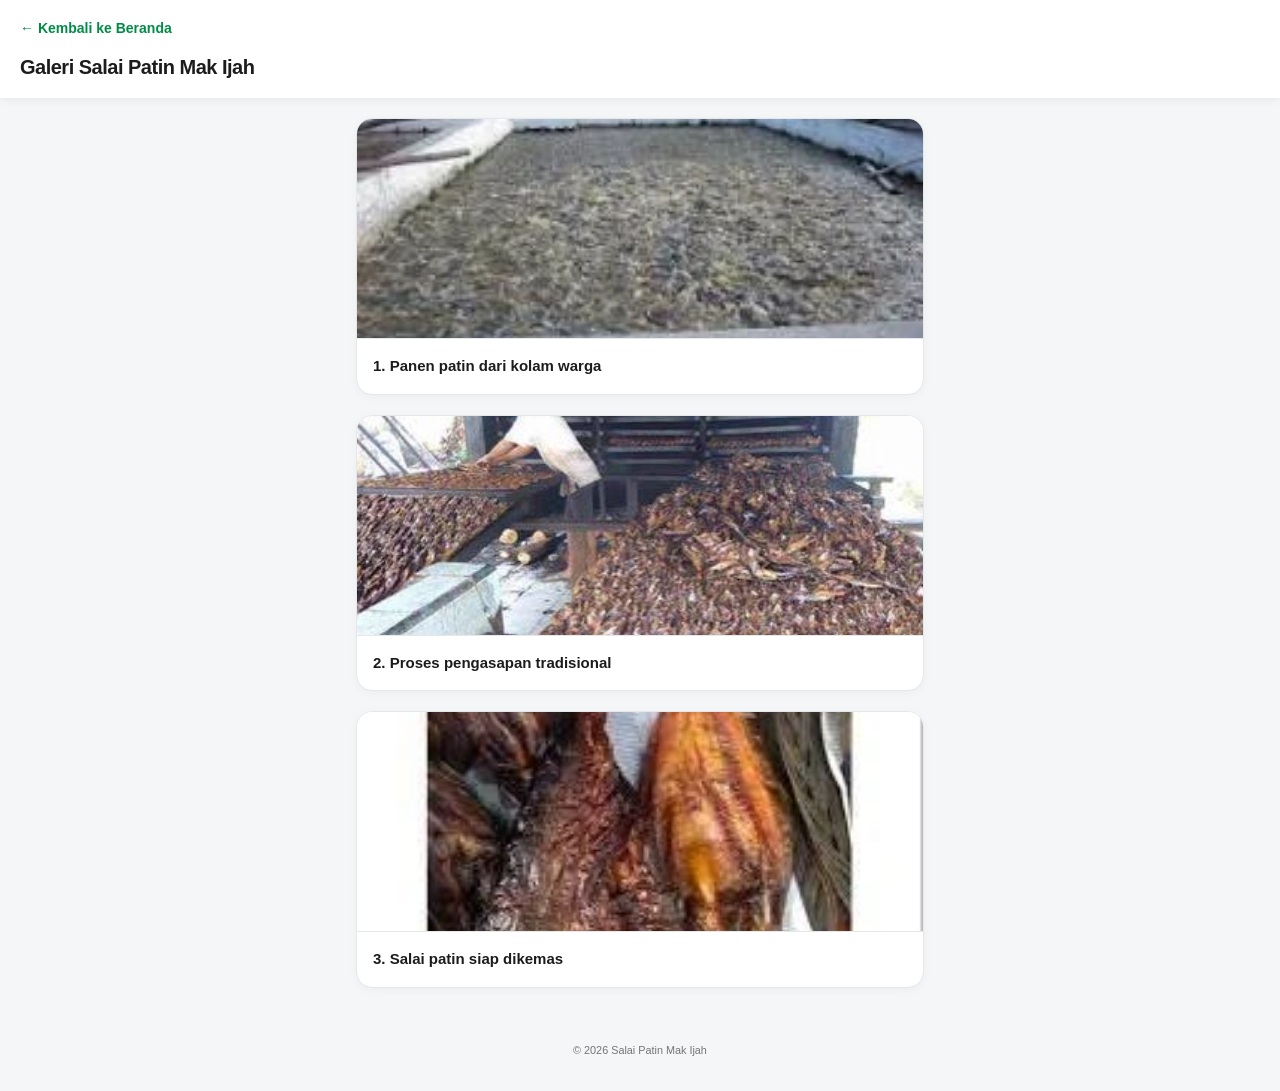
<file: galeri.html>
<!DOCTYPE html>
<html lang="id">
<head>
    <meta charset="UTF-8">
    <meta name="viewport" content="width=device-width, initial-scale=1.0">
    <title>Galeri - Salai Patin Mak Ijah</title>
    
    <style>
        /* === VARIABEL WARNA === */
        :root {
            --gofood-red: #008c45;
            --bg-light: #f5f6f8;
            --card-bg: #ffffff;
            --text-dark: #1c1c1c;
            --text-muted: #757575;
            --border-color: #e5e7e9;
        }

        /* === RESET & GLOBAL === */
        * {
            box-sizing: border-box;
            margin: 0;
            padding: 0;
        }

        body {
            /* Menggunakan font bawaan sistem (seperti di aplikasi Android/iOS) */
            font-family: -apple-system, BlinkMacSystemFont, 'Segoe UI', Roboto, Oxygen, Ubuntu, Cantarell, sans-serif;
            background-color: var(--bg-light);
            color: var(--text-dark);
            line-height: 1.5;
        }

        /* === HEADER APP-BAR === */
        header {
            background-color: var(--card-bg);
            padding: 16px 20px;
            box-shadow: 0 2px 8px rgba(0, 0, 0, 0.06);
            position: sticky;
            top: 0;
            z-index: 100;
            display: flex;
            flex-direction: column;
            gap: 12px;
        }

        header h1 {
            font-size: 20px;
            font-weight: 700;
            letter-spacing: -0.5px;
        }

        header nav a {
            text-decoration: none;
            color: var(--gofood-red);
            font-size: 14px;
            font-weight: 600;
            display: inline-flex;
            align-items: center;
        }

        /* === MAIN CONTAINER (Tampilan ala Feed/List Menu) === */
        main {
            max-width: 600px; /* Dibatasi agar terasa seperti UI Aplikasi Mobile */
            margin: 20px auto;
            padding: 0 16px;
            display: grid;
            gap: 20px;
        }

        /* === CARD GALERI === */
        figure {
            background-color: var(--card-bg);
            border-radius: 16px;
            overflow: hidden;
            border: 1px solid var(--border-color);
            box-shadow: 0 2px 10px rgba(0, 0, 0, 0.04);
            transition: transform 0.2s ease;
        }

        figure:hover {
            transform: translateY(-2px);
        }

        /* Override atribut width="300" dari HTML agar gambar responsif */
        figure img {
            width: 100%;
            height: 220px;
            object-fit: cover; /* Agar gambar tidak gepeng, terpotong rapi */
            display: block;
            border-bottom: 1px solid var(--border-color);
        }

        figcaption {
            padding: 16px;
            font-size: 15px;
            font-weight: 600;
            color: var(--text-dark);
        }

        /* === FOOTER === */
        footer {
            text-align: center;
            padding: 32px 16px;
            color: var(--text-muted);
        }

        footer p {
            font-size: 13px;
            font-weight: 500;
        }
    </style>
</head>
<body>
    <header>
        <nav><a href="index.html">&larr; Kembali ke Beranda</a></nav>
        <h1>Galeri Salai Patin Mak Ijah</h1>
    </header>
    
    <main>
        <figure>
            <img src="images/kolampatin.webp" alt="Kolam ikan patin milik warga" width="300">
            <figcaption>1. Panen patin dari kolam warga</figcaption>
        </figure>
        
        <figure>
            <img src="images/prosessalaipatin.webp" alt="Ikan patin disusun di atas rak pengasapan" width="300">
            <figcaption>2. Proses pengasapan tradisional</figcaption>
        </figure>
        
        <figure>
            <img src="images/salaipatin.webp" alt="Salai patin siap dikemas" width="300">
            <figcaption>3. Salai patin siap dikemas</figcaption>
        </figure>
    </main>
    
    <footer>
        <p><small>&copy; 2026 Salai Patin Mak Ijah</small></p>
    </footer>
</body>
</html>
</file>
